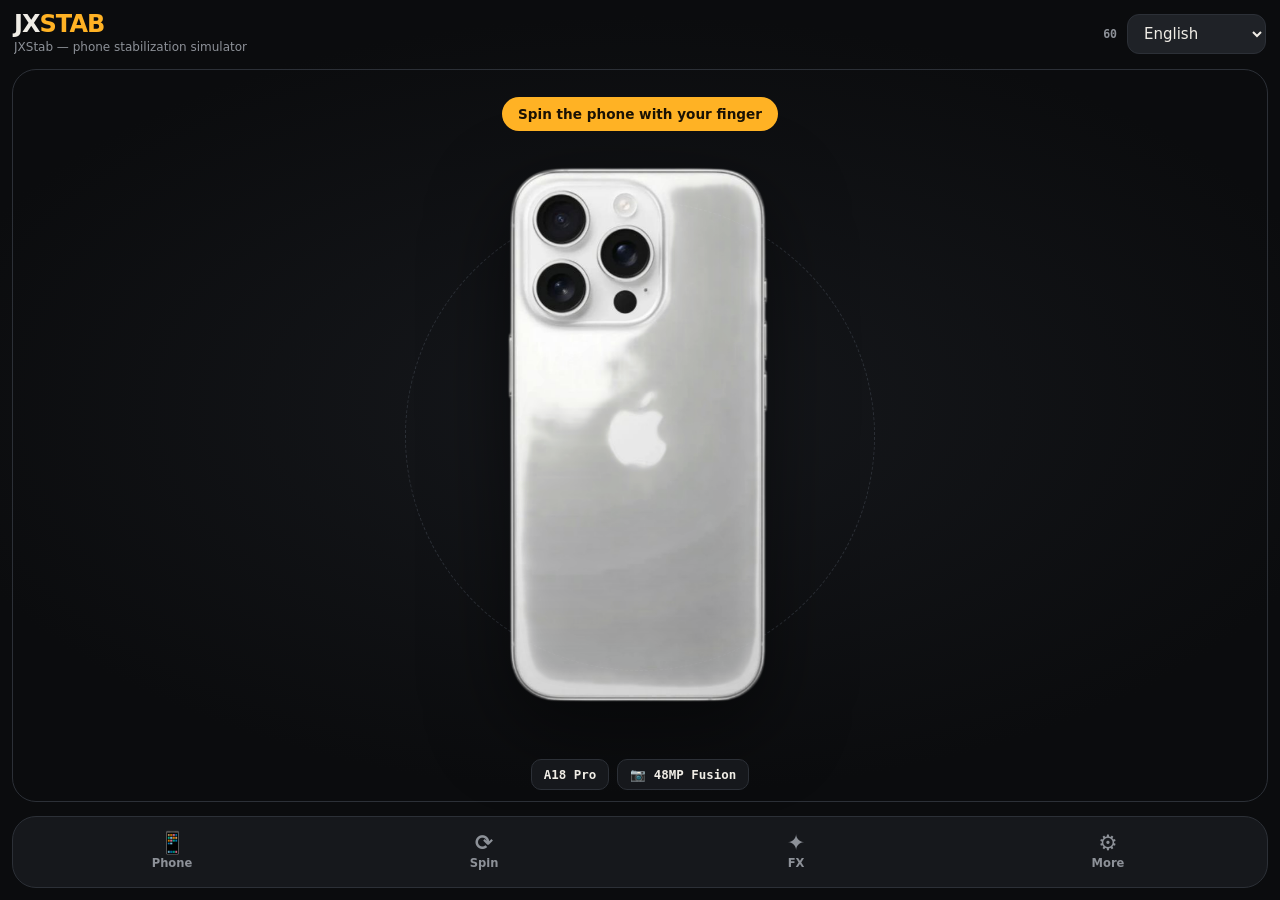
<file: index.html>
<!DOCTYPE html>
<html lang="ru">
<head>
<meta charset="utf-8">
<meta name="viewport" content="width=device-width,initial-scale=1,viewport-fit=cover">
<meta http-equiv="Content-Security-Policy" content="default-src 'self'; script-src 'self'; style-src 'self' https://fonts.googleapis.com; font-src https://fonts.gstatic.com; img-src 'self' data: blob:; media-src 'self'; connect-src 'self'; object-src 'none'; base-uri 'none'; form-action 'none'">
<meta name="referrer" content="no-referrer">
<title>JXStab — симулятор стабилизации телефонов онлайн</title>
<meta name="description" content="JXStab: симулятор стабилизации камеры телефона онлайн. Более 90 моделей iPhone, Samsung, Xiaomi, Huawei. Крути телефон и смотри OIS.">
<meta name="keywords" content="jxstab, stabfx, стабилизация телефона, симулятор стабилизации, OIS, jxtec">
<link rel="canonical" href="https://jxstab1.github.io/">
<meta property="og:title" content="JXStab — симулятор стабилизации телефонов">
<meta property="og:description" content="Крути телефон и смотри, как работает стабилизация камеры">
<meta property="og:type" content="website">
<meta property="og:url" content="https://jxstab1.github.io/">
<meta name="twitter:card" content="summary">
<script type="application/ld+json">{"@context":"https://schema.org","@type":"WebApplication","name":"JXStab","alternateName":["StabFX Ultimate","Стабилизация телефонов"],"url":"https://jxstab1.github.io/","applicationCategory":"EntertainmentApplication","inLanguage":["ru","en","es","zh","pl","be","kk"]}</script>
<link rel="preconnect" href="https://fonts.googleapis.com">
<link rel="preconnect" href="https://fonts.gstatic.com" crossorigin>
<link rel="stylesheet" href="https://fonts.googleapis.com/css2?family=Bricolage+Grotesque:wght@500;600;700;800&display=swap">
<link rel="stylesheet" href="style.css">
</head>
<body data-bg="default">
<header class="top">
<div><h1 class="logo">JX<i>STAB</i></h1><p class="sub" data-i="h1">JXStab — симулятор стабилизации телефонов</p></div>
<span id="fps">60</span>
<select id="lang" aria-label="Language"></select>
</header>

<main id="stage">
<canvas id="fx"></canvas>
<img id="phone" alt="" draggable="false">
<p id="hint" data-i="hint">Крути телефон пальцем по кругу</p>
<div id="info"><span id="cpu"></span><span id="cam"></span></div>
</main>

<nav class="dock">
<button data-open="s-phone"><b>📱</b><span data-i="phone">Телефон</span></button>
<button id="spin"><b>⟳</b><span data-i="spin">Спин</span></button>
<button data-open="s-fx"><b>✦</b><span data-i="fx">FX</span></button>
<button data-open="s-set"><b>⚙</b><span data-i="set">Ещё</span></button>
</nav>

<div class="sheet" id="s-phone" hidden><div class="box">
<input type="text" id="q" placeholder="🔍" maxlength="32" autocomplete="off">
<div id="pl"></div>
<button class="b a" data-open="s-add">＋ <span data-i="add">Добавить телефон</span></button>
</div></div>

<div class="sheet" id="s-add" hidden><div class="box">
<label><span data-i="name">Модель</span><input type="text" id="nm" maxlength="32" autocomplete="off" placeholder="iPhone 17 Pro"></label>
<label class="file"><span>PNG · JPG · WEBP</span><input type="file" id="file" accept=".png,.jpg,.jpeg,.jfif,.webp,.gif,.bmp,.avif,image/*"></label>
<div id="pk" hidden><img id="pv" alt="" draggable="false"><i id="mrk" hidden></i></div>
<div class="g2"><input type="text" id="c1" maxlength="32" autocomplete="off" placeholder="CPU"><input type="text" id="c2" maxlength="32" autocomplete="off" placeholder="📷"></div>
<button class="b a" id="sv" data-i="save">Сохранить</button>
</div></div>

<div class="sheet" id="s-fx" hidden><div class="box">
<div class="g4">
<button class="b on" data-fx="none" data-i="none">Нет</button>
<button class="b" data-fx="snow" data-i="snow">Снег</button>
<button class="b" data-fx="text">JX</button>
<button class="b" data-fx="phones">📱</button>
</div>
<label class="row"><span data-i="glow">Rage Glow</span><input type="checkbox" id="glow"></label>
<div class="lbl" data-i="prop">Пропеллер</div>
<div class="row"><input type="number" id="pt" value="5" min="1" max="60"><input type="range" id="pw" min="1" max="50" value="25"></div>
<button class="b r" id="go" data-i="go">Старт</button>
<div class="lbl" data-i="music">Музыка</div>
<div class="g2"><button class="b" data-t="UNDER_YOUR_SPELL.mp3">UNDER YOUR SPELL</button><button class="b" data-t="REVOLTA_DO_CHAPEU.mp3">REVOLTA DO CHAPEU</button></div>
<audio id="au" loop></audio>
</div></div>

<div class="sheet" id="s-set" hidden><div class="box">
<label><span data-i="bg">Фон</span><select id="bg"><option value="default">Black</option><option value="neon">Neon</option><option value="space">Space</option><option value="sunset">Sunset</option><option value="grid">Blueprint</option></select></label>
<label><span data-i="stretch">Ширина</span><input type="range" id="stretch" min="0.5" max="2" step="0.1" value="1"></label>
<label class="row"><span data-i="light">Светлая тема</span><input type="checkbox" id="light"></label>
<label class="row"><span data-i="tilt">3D наклон</span><input type="checkbox" id="tilt"></label>
<label class="row"><span data-i="ois">Стабилизация OIS</span><input type="checkbox" id="ois"></label>
<label class="row"><span data-i="lite">Lite режим</span><input type="checkbox" id="lite"></label>
<div class="lbl" data-i="photo">Фото режим</div>
<div class="g2"><input type="text" id="nick" maxlength="24" autocomplete="off" data-p="nick"><button class="b a" id="mk">📷</button></div>
<button class="b" data-open="s-about" data-i="about">О проекте</button>
</div></div>

<div class="sheet" id="s-about" hidden><div class="box ab">
<a class="b a" href="https://t.me/jxtec" target="_blank" rel="noopener noreferrer">Telegram @jxtec</a>
<a class="b" href="https://t.me/hxxhaa" target="_blank" rel="noopener noreferrer">@hxxhaa</a>
<div class="lbl" data-i="donate">Поддержать</div>
<p>2200 7021 0579 3918</p>
<button class="b" data-close data-i="close">Закрыть</button>
</div></div>

<div id="card"><div><h2 id="cn"></h2><p id="cp"></p><small id="cc"></small></div></div>
<div id="toast" role="status"></div>
<noscript><p>JXStab — симулятор стабилизации телефонов. Включите JavaScript.</p></noscript>
<script src="app.js"></script>
</body>
</html>
</file>
<file: style.css>
:root{--bg:#0b0c0e;--p:#16181c;--p2:#1f2227;--l:#2c3037;--t:#f0ede6;--d:#8d9198;--a:#ffb224;--oa:#1a1204;--r:#ff4b3e;--f:'Bricolage Grotesque',system-ui,-apple-system,sans-serif;--m:ui-monospace,Menlo,monospace}
body.light{--bg:#ebe8e0;--p:#faf8f3;--p2:#efece4;--l:#d3cfc5;--t:#17181a;--d:#666a70;--a:#b56a00;--oa:#fff}
*{box-sizing:border-box;-webkit-tap-highlight-color:transparent}
html,body{margin:0;height:100%}
body{display:flex;flex-direction:column;height:100dvh;overflow:hidden;background:var(--bg);color:var(--t);font:500 15px/1.35 var(--f);user-select:none;-webkit-user-select:none}
body[data-bg=default]{background:radial-gradient(ellipse 80% 60% at 50% 45%,var(--p),var(--bg) 72%)}
body[data-bg=neon]{background:radial-gradient(circle at 20% 15%,#7c5cff66,transparent 55%),radial-gradient(circle at 80% 80%,#ff4ecd50,transparent 55%),#05050c}
body[data-bg=space]{background:radial-gradient(ellipse at bottom,#1b2735,#090a0f)}
body[data-bg=sunset]{background:linear-gradient(170deg,#0c0521,#3a1040 45%,#8e2560 70%,#ff8c61)}
body[data-bg=grid]{background:linear-gradient(#ffffff1f 1px,transparent 1px) 0 0/28px 28px,linear-gradient(90deg,#ffffff1f 1px,transparent 1px) 0 0/28px 28px,#123a6b}
:focus-visible{outline:2px solid var(--a);outline-offset:2px}
button,select,input{font:inherit;color:inherit}
.top{display:flex;align-items:center;gap:10px;padding:max(12px,env(safe-area-inset-top)) 14px 6px;z-index:5}
.top>div{margin-right:auto;min-width:0}
.logo{margin:0;font-size:1.5rem;font-weight:800;letter-spacing:-.04em;line-height:1}
.logo i{color:var(--a);font-style:normal}
.sub{margin:3px 0 0;font-size:.75rem;color:var(--d);white-space:nowrap;overflow:hidden;text-overflow:ellipsis}
#fps{font:600 .72rem var(--m);color:var(--d)}
select,input[type=text],input[type=number]{width:100%;padding:12px 14px;background:var(--p2);border:1px solid var(--l);border-radius:12px;outline:none}
select:focus,input:focus{border-color:var(--a)}
.top select{width:auto;padding:9px 12px}
#stage{flex:1;min-height:0;position:relative;display:flex;align-items:center;justify-content:center;touch-action:none;cursor:grab;overflow:hidden}
#stage.g{cursor:grabbing}
#stage::before{content:"";position:absolute;inset:8px 12px;border:1px solid var(--l);border-radius:24px;pointer-events:none}
#stage::after{content:"";position:absolute;width:min(78vw,52dvh,520px);aspect-ratio:1;border:1px dashed var(--l);border-radius:50%;pointer-events:none}
#fx{position:absolute;inset:0;width:100%;height:100%;pointer-events:none;z-index:1}
#phone{position:relative;z-index:2;max-width:74vw;max-height:56dvh;object-fit:contain;filter:drop-shadow(0 28px 40px #0009);pointer-events:none;transition:filter .2s}
#stage.hot #phone{filter:drop-shadow(0 0 34px var(--r)) drop-shadow(0 0 80px var(--a))}
#phone.prop{animation:pr linear infinite;filter:none}
@keyframes pr{from{transform:perspective(1000px) rotateZ(0) scale(.85)}to{transform:perspective(1000px) rotateZ(360deg) scale(.85)}}
#hint{position:absolute;top:22px;z-index:3;padding:8px 16px;background:var(--a);color:var(--oa);border-radius:99px;font-weight:700;font-size:.85rem;pointer-events:none;transition:opacity .4s}
#hint.off{opacity:0}
#info{position:absolute;bottom:20px;z-index:3;display:flex;gap:8px;pointer-events:none;max-width:92%}
#info span{padding:7px 12px;background:var(--p);border:1px solid var(--l);border-radius:10px;font:600 .78rem var(--m);white-space:nowrap;overflow:hidden;text-overflow:ellipsis}
.dock{display:flex;gap:6px;margin:6px 12px max(12px,env(safe-area-inset-bottom));padding:6px;background:var(--p);border:1px solid var(--l);border-radius:24px;z-index:5}
.dock button{flex:1;min-height:58px;display:flex;flex-direction:column;align-items:center;justify-content:center;gap:2px;background:none;border:0;border-radius:18px;cursor:pointer;font-size:.72rem;font-weight:600;color:var(--d);transition:background .15s,color .15s}
.dock b{font-size:1.35rem;line-height:1}
.dock button:hover{color:var(--t)}
.dock button.on{background:var(--a);color:var(--oa)}
.sheet{position:fixed;inset:0;z-index:50;display:flex;align-items:flex-end;justify-content:center;background:#060709aa}
.sheet[hidden]{display:none}
.box{width:100%;max-width:480px;max-height:88dvh;overflow-y:auto;display:flex;flex-direction:column;gap:12px;padding:20px 18px calc(18px + env(safe-area-inset-bottom));background:var(--p);border:1px solid var(--l);border-bottom:0;border-radius:24px 24px 0 0;animation:up .25s cubic-bezier(.2,.8,.2,1)}
@keyframes up{from{transform:translateY(40px);opacity:0}}
@media(min-width:700px){.sheet{align-items:center}.box{border-radius:20px;border-bottom:1px solid var(--l)}#phone{max-height:64dvh}}
.b{display:flex;align-items:center;justify-content:center;gap:8px;width:100%;min-height:50px;padding:12px;background:var(--p2);border:1px solid var(--l);border-radius:14px;font-weight:700;cursor:pointer;text-decoration:none;color:inherit}
.b:hover{border-color:var(--a)}
.b.a,.b.on{background:var(--a);border-color:var(--a);color:var(--oa)}
.b.r{background:var(--r);border-color:var(--r);color:#fff}
.g4{display:grid;grid-template-columns:repeat(4,1fr);gap:8px}
.g2{display:grid;grid-template-columns:1fr 1fr;gap:8px}
.row{display:flex;align-items:center;justify-content:space-between;gap:12px;min-height:44px}
.row input[type=number]{width:80px}
label>span,.lbl{display:block;font-size:.8rem;color:var(--d);font-weight:600;margin-bottom:6px}
.row>span{margin:0}
input[type=range]{width:100%;accent-color:var(--a);height:32px}
input[type=checkbox]{appearance:none;flex:none;width:48px;height:28px;border-radius:99px;background:var(--l);position:relative;cursor:pointer;transition:background .2s}
input[type=checkbox]::after{content:"";position:absolute;top:3px;left:3px;width:22px;height:22px;border-radius:50%;background:#fff;transition:transform .2s}
input[type=checkbox]:checked{background:var(--a)}
input[type=checkbox]:checked::after{transform:translateX(20px)}
#pl{display:flex;flex-direction:column;gap:6px;max-height:44dvh;overflow-y:auto}
#pl>div{display:flex;gap:6px}
#pl button{flex:1;min-height:46px;padding:0 14px;text-align:left;background:var(--p2);border:1px solid var(--l);border-radius:12px;cursor:pointer}
#pl button.on{border-color:var(--a);color:var(--a)}
#pl button.x{flex:none;width:46px;text-align:center}
.file{display:flex;align-items:center;justify-content:center;min-height:56px;border:1.5px dashed var(--l);border-radius:14px;cursor:pointer;color:var(--d)}
.file input{display:none}
#pk{position:relative;width:fit-content;max-width:100%;margin:0 auto;cursor:crosshair;touch-action:manipulation}
#pk[hidden]{display:none}
#pk img{display:block;max-width:100%;max-height:260px}
#mrk{position:absolute;width:28px;height:28px;border:2px solid var(--a);border-radius:50%;transform:translate(-50%,-50%);pointer-events:none;box-shadow:0 0 0 2px #0008}
#mrk[hidden]{display:none}
#toast{position:fixed;left:50%;bottom:110px;transform:translate(-50%,12px);max-width:90vw;padding:12px 16px;background:var(--p);border:1px solid var(--l);border-left:4px solid var(--r);border-radius:10px;opacity:0;pointer-events:none;transition:.25s;z-index:99}
#toast.show{opacity:1;transform:translate(-50%,0)}
#card{display:none}
body.photo .top,body.photo .dock,body.photo #info,body.photo #hint{display:none}
body.photo #card{display:flex;position:fixed;inset:auto 0 40px;z-index:60;flex-direction:column;align-items:center;cursor:pointer}
#card div{width:86%;max-width:380px;padding:24px;text-align:center;background:#0e0f11e6;color:#eeece6;border:1px solid #2f333a;border-radius:18px}
#card h2{margin:0;font-size:2rem;font-weight:800;letter-spacing:-.03em;overflow-wrap:anywhere}
#card p{margin:4px 0 0;color:var(--a);font-weight:600}
#card small{display:block;margin-top:10px;font:.75rem var(--m);color:#9a9da4}
.ab p{margin:0;font-family:var(--m);font-size:1.05rem;font-weight:600;letter-spacing:.04em;user-select:all;-webkit-user-select:all}
@media(prefers-reduced-motion:reduce){*{animation:none!important;transition:none!important}}
</file>
